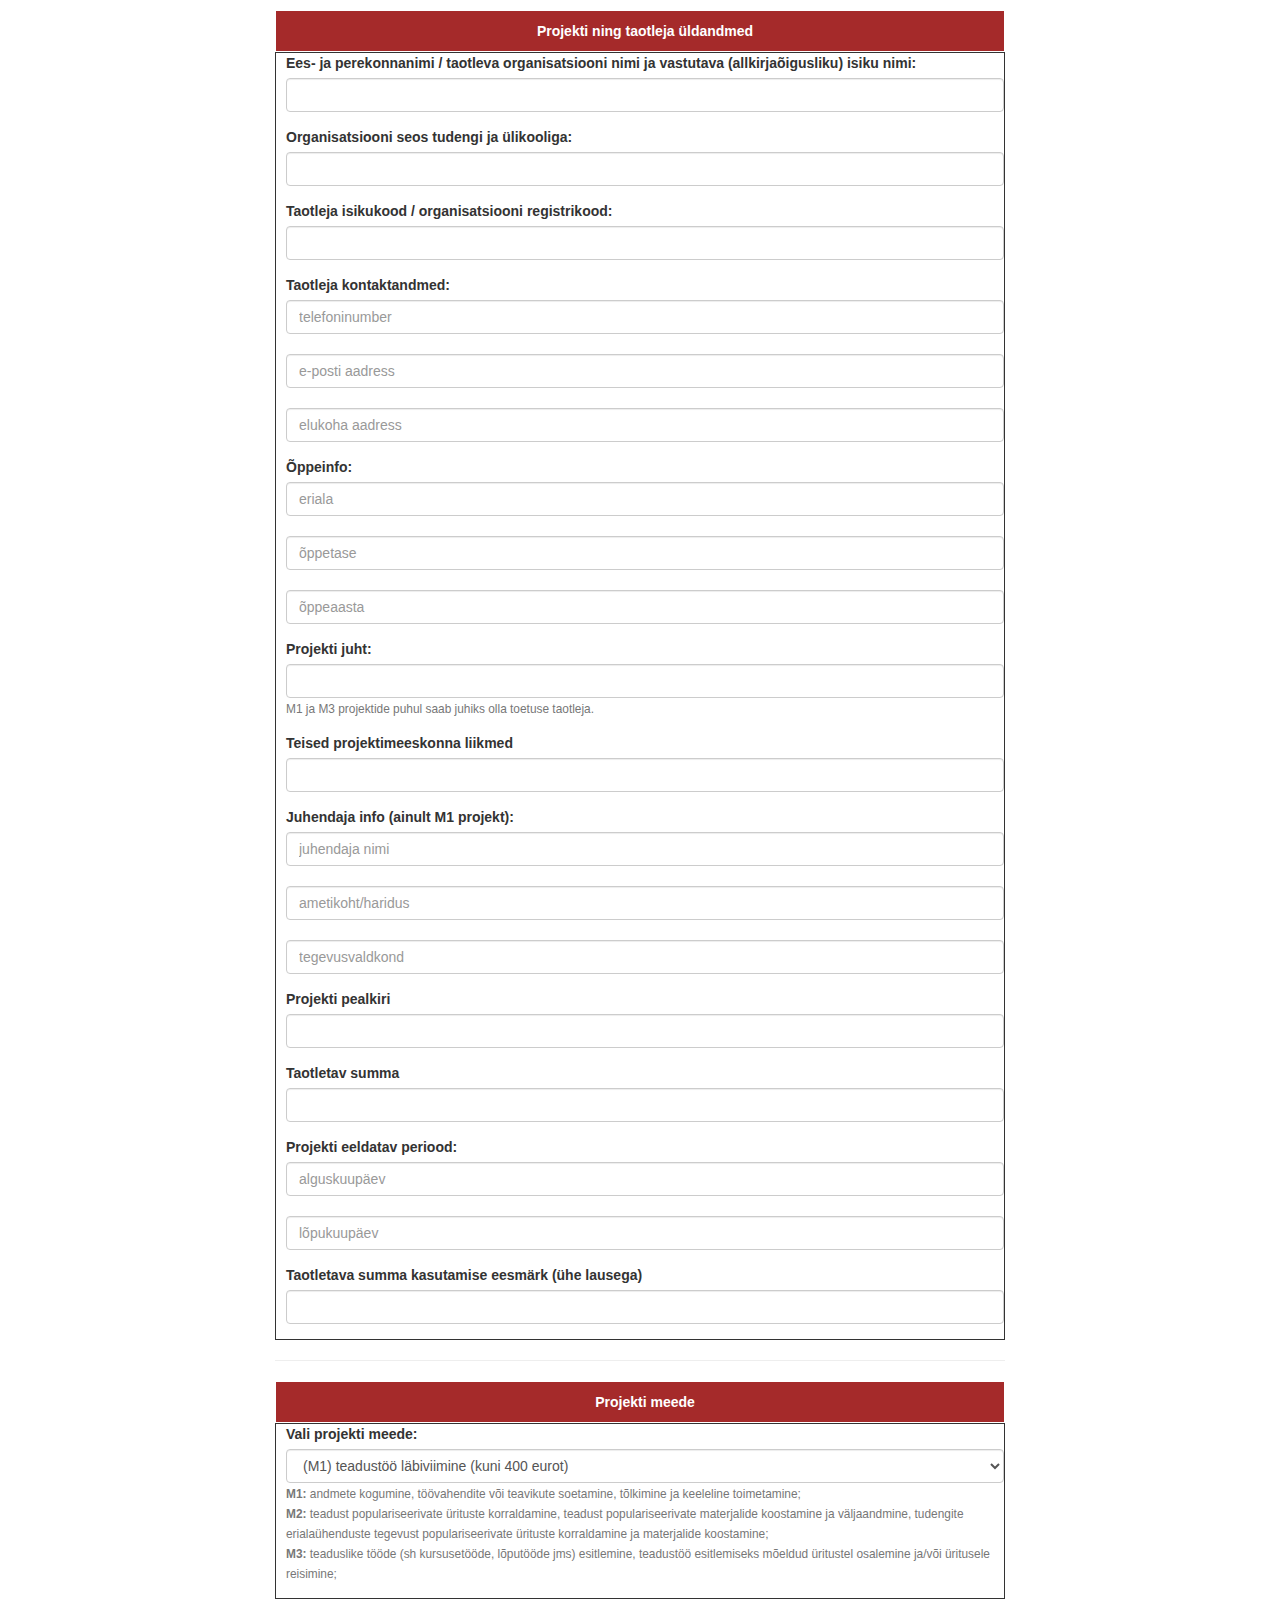
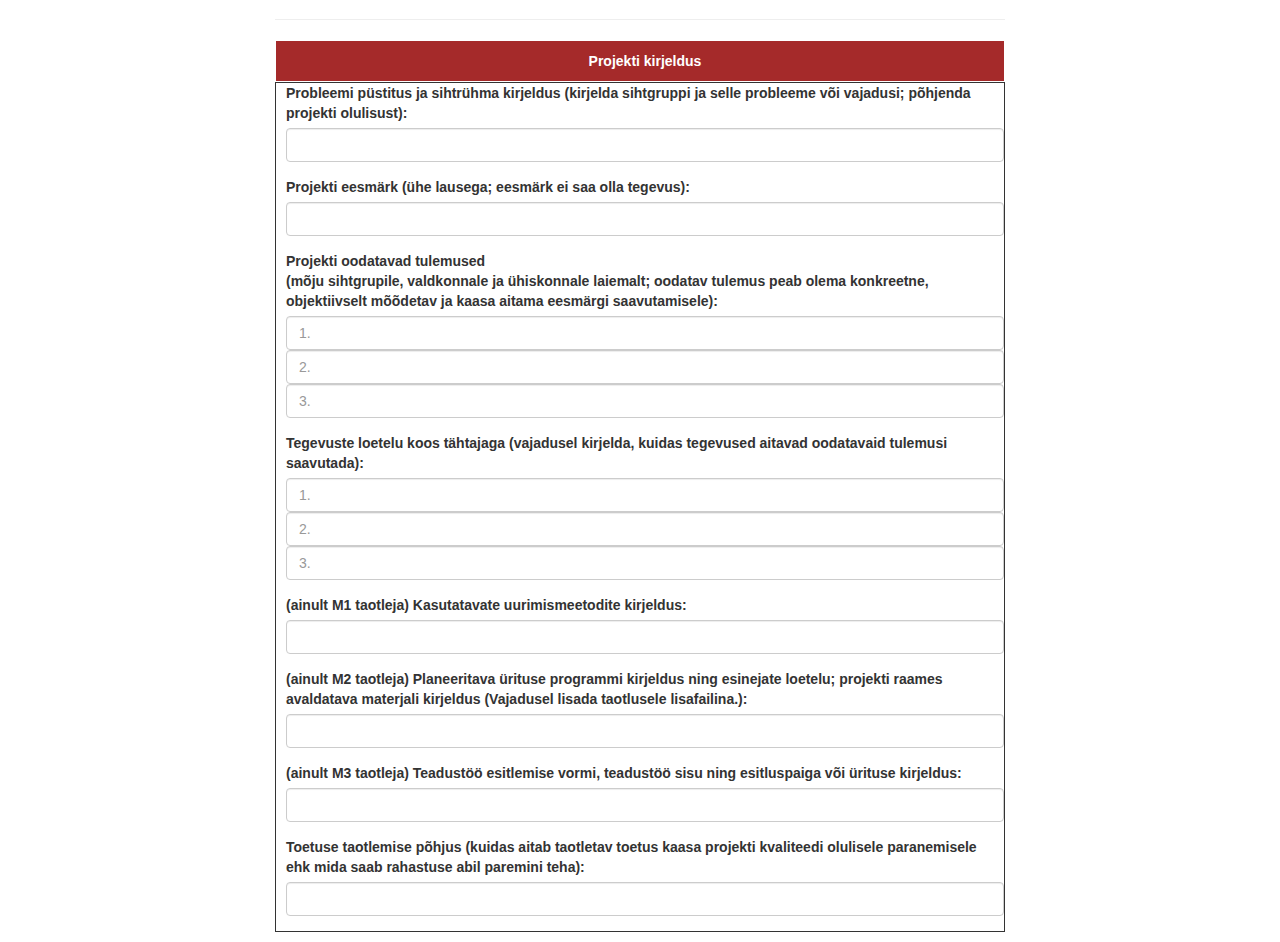
<file: index.html>
<!DOCTYPE html>
<html>

<head>
    <title>Page Title</title>
    <link rel="stylesheet" href="css/bootstrap.min.css">
    <script src="js/jquery.min.js"></script>
    <script src="js/bootstrap.min.js"></script>
</head>

<body>
    <div class="content">
        <div class="chapter-header">
            <p>Projekti ning taotleja üldandmed</p>
        </div>
        <div class="chapter">

            <div class="form-group">
                <label>Ees- ja perekonnanimi / taotleva organisatsiooni nimi ja vastutava (allkirjaõigusliku) isiku nimi:</label>
                <input type="text" class="form-control" id="first-name">
            </div>
            <div class="form-group">
                <label>Organisatsiooni seos tudengi ja ülikooliga:</label>
                <input type="text" class="form-control">
            </div>
            <div class="form-group">
                <label>Taotleja isikukood / organisatsiooni registrikood:</label>
                <input type="number" class="form-control">
            </div>

            <div class="form-group">
                <label>Taotleja kontaktandmed:</label>
                <input type="number" class="form-control" placeholder="telefoninumber">
                <br>
                <input type="email" class="form-control" placeholder="e-posti aadress">
                <br>
                <input type="text" class="form-control" placeholder="elukoha aadress">

            </div>
            <div class="form-group">
                <label>Õppeinfo:</label>
                <input type="text" class="form-control" placeholder="eriala">
                <br>
                <input type="text" class="form-control" placeholder="õppetase">
                <br>
                <input type="number" class="form-control" placeholder="õppeaasta">
            </div>
            <div class="form-group">
                <label>Projekti juht:</label>
                <input type="text" class="form-control" id="project-leader">
                <small id="project-leader" class="form-text text-muted">M1 ja M3 projektide puhul saab juhiks olla toetuse taotleja.</small>
            </div>
            <div class="form-group">
                <label>Teised projektimeeskonna liikmed</label>
                <input type="text" class="form-control">
            </div>
            <div class="form-group">
                <label>Juhendaja info (ainult M1 projekt):</label>
                <input type="text" class="form-control" placeholder="juhendaja nimi">
                <br>
                <input type="text" class="form-control" placeholder="ametikoht/haridus">
                <br>
                <input type="text" class="form-control" placeholder="tegevusvaldkond">
            </div>
            <div class="form-group">
                <label>Projekti pealkiri</label>
                <input type="text" class="form-control">
            </div>
            <div class="form-group">
                <label>Taotletav summa</label>
                <input type="number" class="form-control">
            </div>
            <div class="form-group">
                <label>Projekti eeldatav periood:</label>
                <input type="number" class="form-control" placeholder="alguskuupäev">
                <br>
                <input type="number" class="form-control" placeholder="lõpukuupäev">
            </div>
            <div class="form-group">
                <label>Taotletava summa kasutamise eesmärk (ühe lausega)</label>
                <input type="text" class="form-control">
            </div>


        </div>
        <hr>
        <div class="chapter-header">
            <p>Projekti meede</p>
        </div>
        <div class="chapter">
            <div class="form-group">
                <label>Vali projekti meede:</label>
                <select class="form-control" id="projekti-meede">
                    <option>(M1) teadustöö läbiviimine (kuni 400 eurot)</option>
                    <option>(M2) teaduse populariseerimine (kuni 800 eurot)</option>
                    <option>(M3) teadustöö esitlemine (kuni 300 eurot)</option>
                </select>
                <small id="projekti-meede" class="form-text text-muted">
                    <b>M1:</b> andmete kogumine, töövahendite või teavikute soetamine, tõlkimine ja keeleline toimetamine;
                    <br>
                    <b>M2:</b> teadust populariseerivate ürituste korraldamine, teadust populariseerivate materjalide koostamine
                    ja väljaandmine, tudengite erialaühenduste tegevust populariseerivate ürituste korraldamine ja materjalide
                    koostamine;
                    <br>
                    <b>M3:</b> teaduslike tööde (sh kursusetööde, lõputööde jms) esitlemine, teadustöö esitlemiseks mõeldud
                    üritustel osalemine ja/või üritusele reisimine;
                </small>

            </div>
        </div>
        <hr>
        <div class="chapter-header">
            <p>Projekti kirjeldus</p>
        </div>
        <div class="chapter">
            <div class="form-group">
                <label>Probleemi püstitus ja sihtrühma kirjeldus (kirjelda sihtgruppi ja selle probleeme või vajadusi; põhjenda
                    projekti olulisust):</label>
                <input type="text" class="form-control">
            </div>
            <div class="form-group">
                <label>Projekti eesmärk (ühe lausega; eesmärk ei saa olla tegevus):</label>
                <input type="text" class="form-control">
            </div>
            <div class="form-group">
                <label>Projekti oodatavad tulemused 
                    <br>(mõju sihtgrupile, valdkonnale ja ühiskonnale laiemalt; oodatav tulemus peab
                    olema konkreetne, objektiivselt mõõdetav ja kaasa aitama eesmärgi saavutamisele):</label>
                <input type="text" class="form-control" placeholder="1.">
                <input type="text" class="form-control" placeholder="2.">
                <input type="text" class="form-control" placeholder="3.">
            </div>
            <div class="form-group">
                <label>Tegevuste loetelu koos tähtajaga (vajadusel kirjelda, kuidas tegevused aitavad oodatavaid tulemusi saavutada):</label>
                <input type="text" class="form-control" placeholder="1.">
                <input type="text" class="form-control" placeholder="2.">
                <input type="text" class="form-control" placeholder="3.">
            </div>
            <div class="form-group">
                <label>(ainult M1 taotleja) Kasutatavate uurimismeetodite kirjeldus:</label>
                <input type="text" class="form-control">
            </div>
            <div class="form-group">
                <label>(ainult M2 taotleja) Planeeritava ürituse programmi kirjeldus ning esinejate loetelu; projekti raames avaldatava
                    materjali kirjeldus (Vajadusel lisada taotlusele lisafailina.):</label>
                <input type="text" class="form-control">
            </div>
            <div class="form-group">
                <label>(ainult M3 taotleja) Teadustöö esitlemise vormi, teadustöö sisu ning esitluspaiga või ürituse kirjeldus:</label>
                <input type="text" class="form-control">
            </div>
            <div class="form-group">
                <label>Toetuse taotlemise põhjus (kuidas aitab taotletav toetus kaasa projekti kvaliteedi olulisele paranemisele
                    ehk mida saab rahastuse abil paremini teha):</label>
                <input type="text" class="form-control">
            </div>
        </div>
<!--

Projekti eelarve ning põhjendus vaja teha, tuleb keerulisem

-->
    </div>

</body>

</html>
</file>
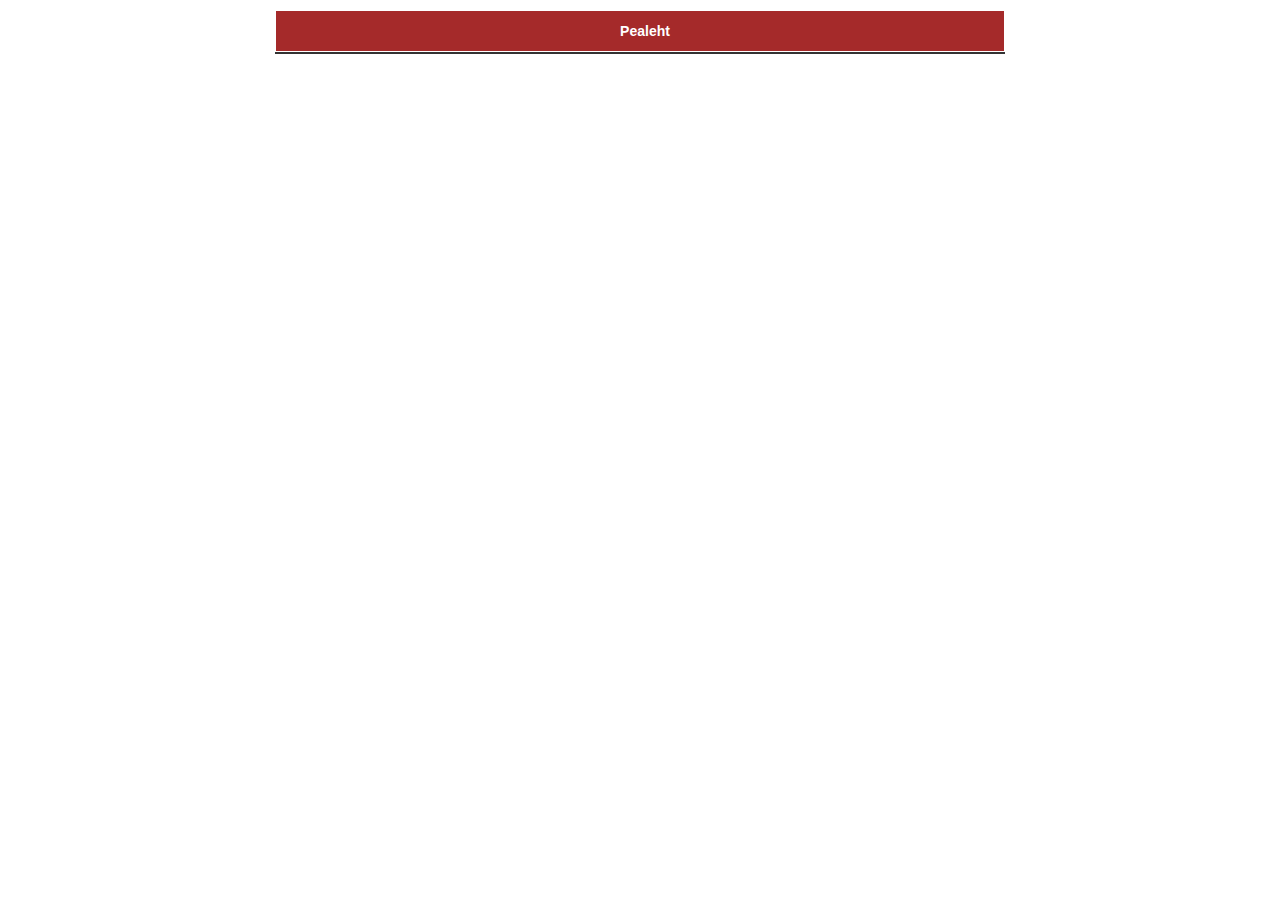
<file: main.html>
<!DOCTYPE html>
<html>

<head>
    <title>Page Title</title>
    <link rel="stylesheet" href="css/bootstrap.min.css">
    <script src="js/jquery.min.js"></script>
    <script src="js/bootstrap.min.js"></script>
    <script src="js/googleAccount.js"></script>
    <script src="https://apis.google.com/js/platform.js" async defer></script>
    <meta name="google-signin-client_id" content="608677679448-ak55huh9omcppibuhh2t69iectp1r7ok.apps.googleusercontent.com">
</head>

<body>
    <div class="content">
        <div class="chapter-header">
            <p id="header">Pealeht</p>
        </div>
        <div class="chapter">
            <center>
            </center>
        </div>

    </div>

</body>

</html>
</file>
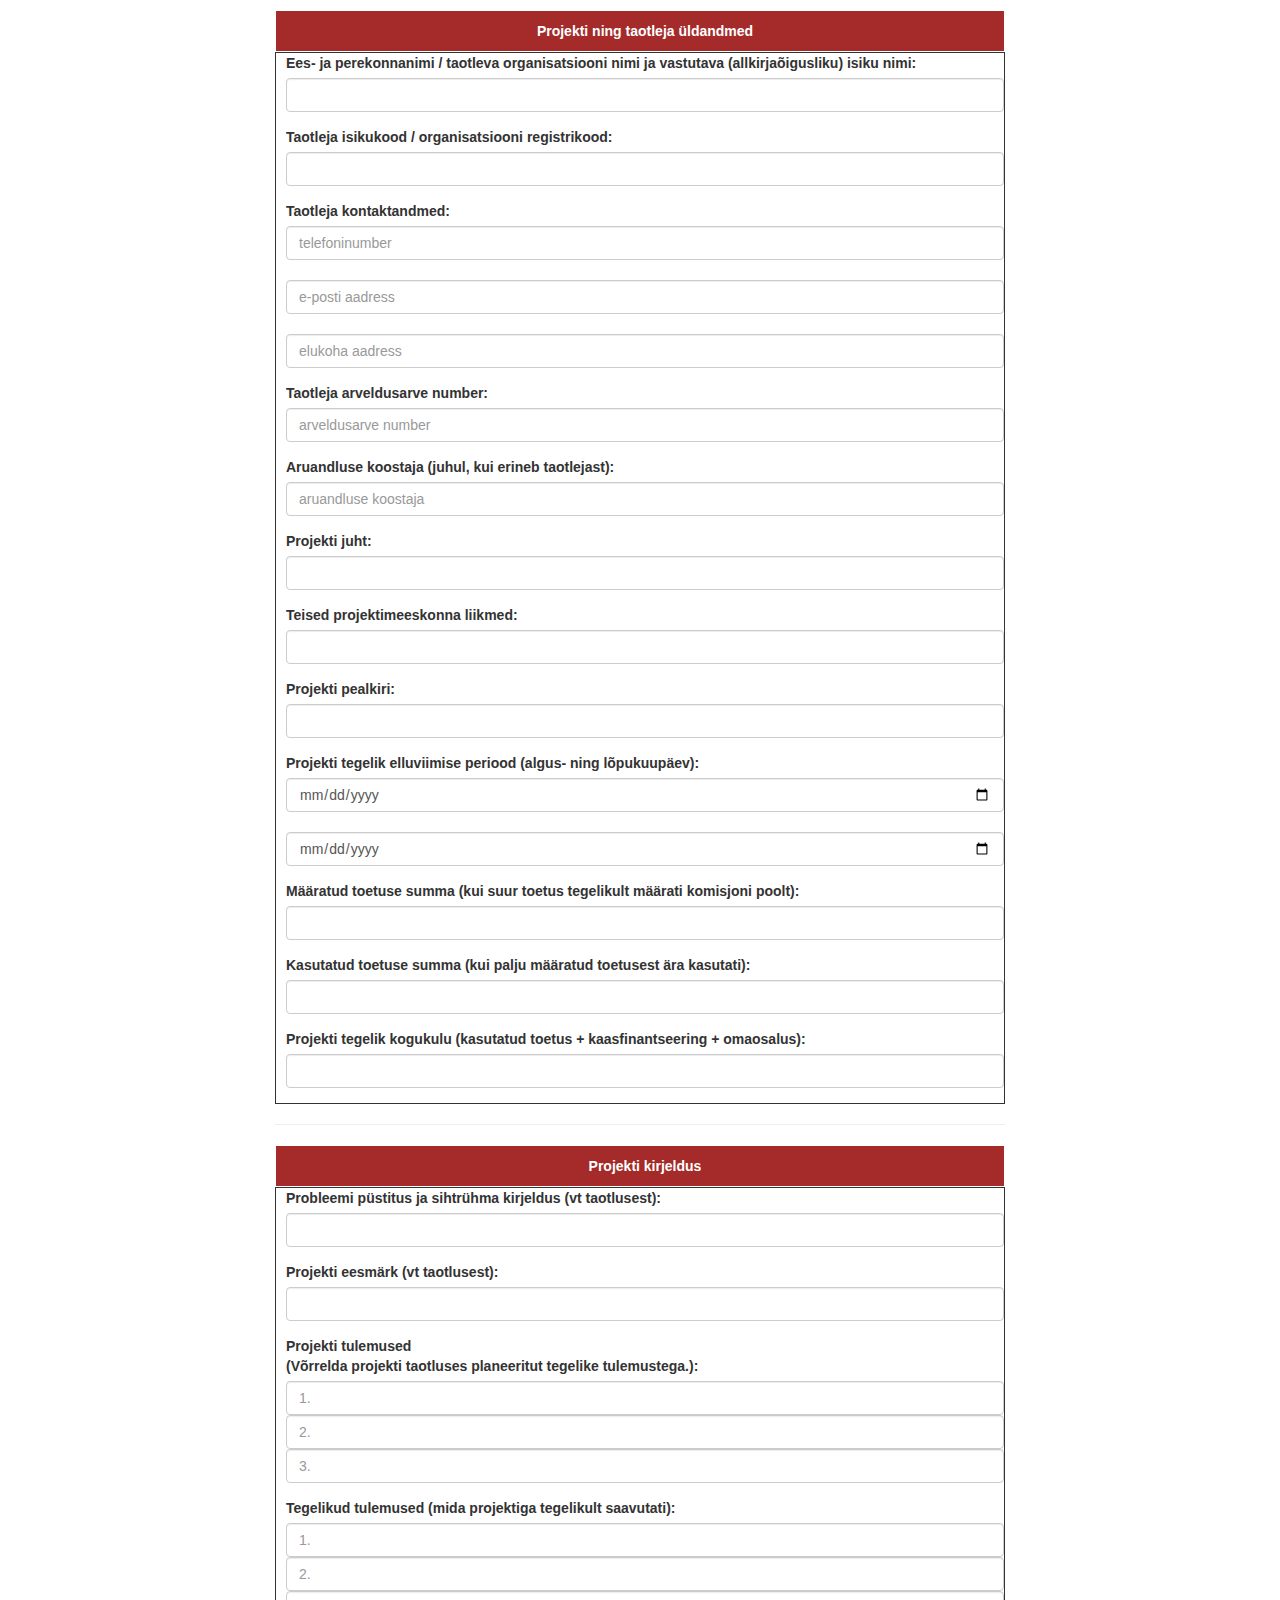
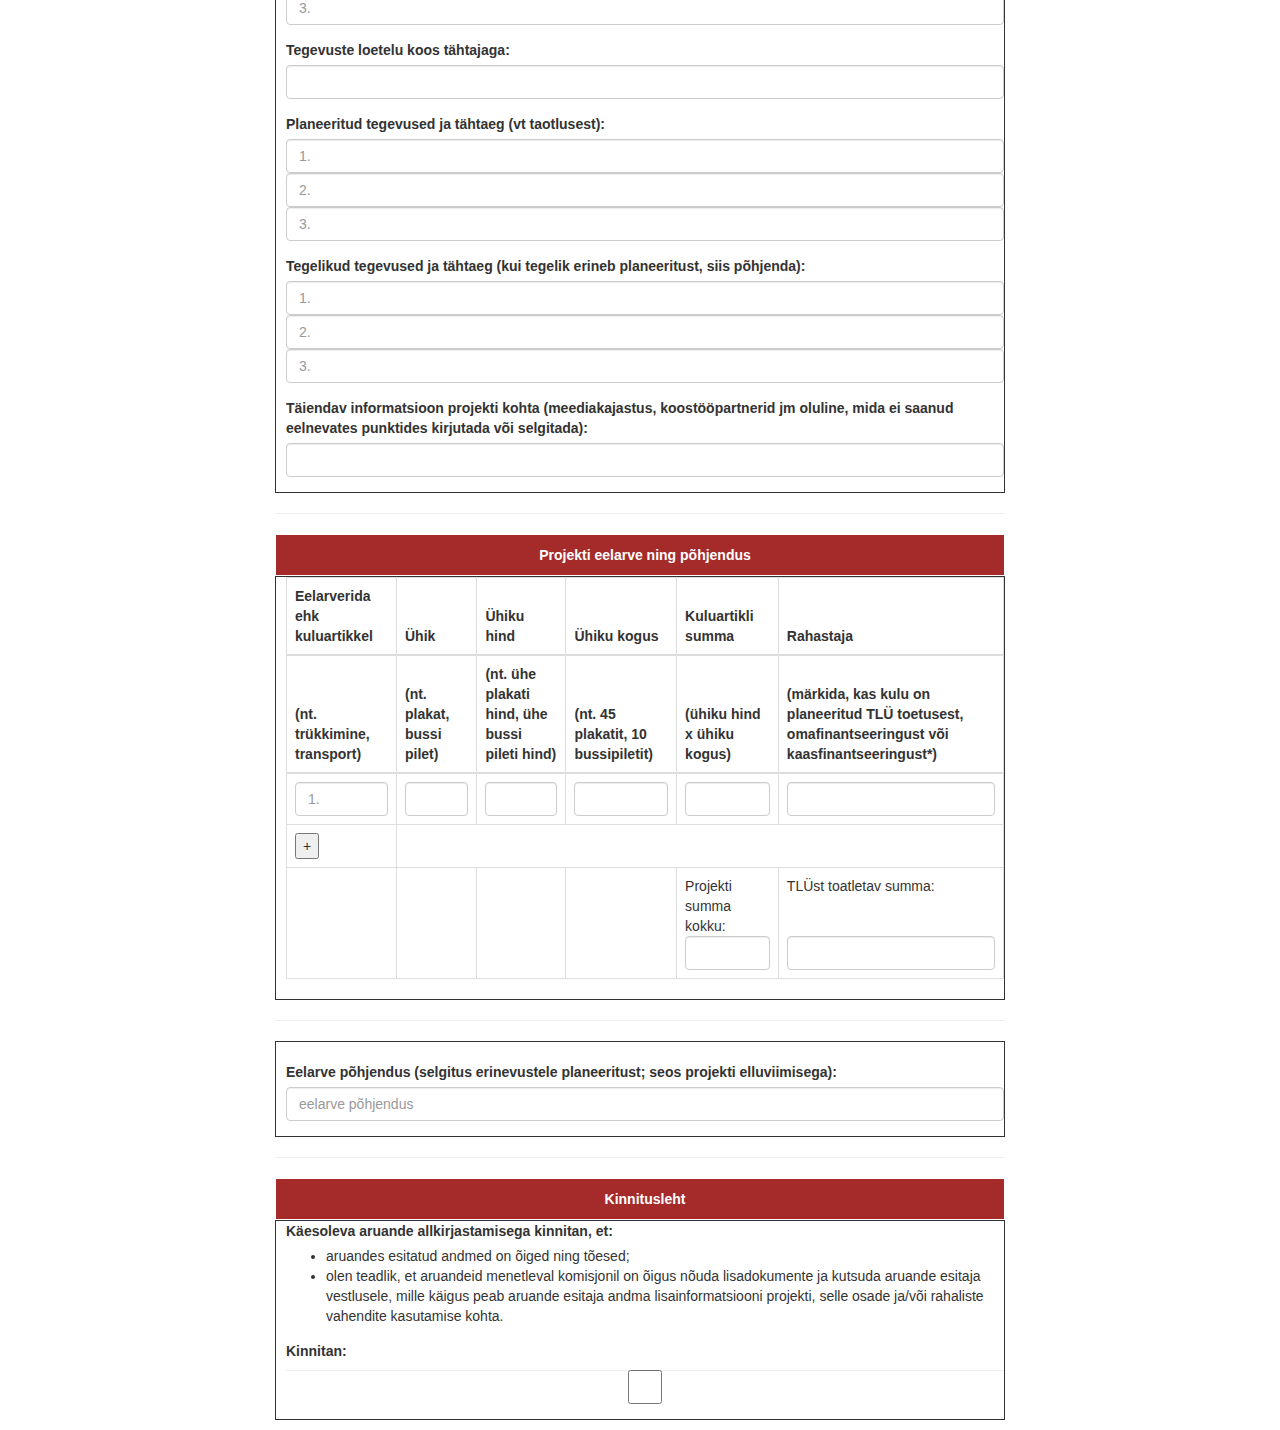
<file: tudengiprojekti_aruandlus.html>
<!DOCTYPE html>
<html>

<head>
    <title>Page Title</title>
    <link rel="stylesheet" href="css/bootstrap.min.css">
    <script src="js/jquery.min.js"></script>
    <script src="js/bootstrap.min.js"></script>
</head>

<body>
    <div class="content">
        <div class="chapter-header">
            <p>Projekti ning taotleja üldandmed</p>
        </div>
        <div class="chapter">

            <div class="form-group">
                <label>Ees- ja perekonnanimi / taotleva organisatsiooni nimi ja vastutava (allkirjaõigusliku) isiku nimi:</label>
                <input type="text" class="form-control" id="first-name">
            </div>

            <div class="form-group">
                <label>Taotleja isikukood / organisatsiooni registrikood:</label>
                <input type="text" class="form-control">
            </div>

            <div class="form-group">
                <label>Taotleja kontaktandmed:</label>
                <input type="number" class="form-control" placeholder="telefoninumber">
                <br>
                <input type="email" class="form-control" placeholder="e-posti aadress">
                <br>
                <input type="text" class="form-control" placeholder="elukoha aadress">

            </div>
            <div class="form-group">
                <label>Taotleja arveldusarve number:</label>
                <input type="text" class="form-control" placeholder="arveldusarve number">
            </div>
            <div class="form-group">
                <label>Aruandluse koostaja (juhul, kui erineb taotlejast):</label>
                <input type="text" class="form-control" placeholder="aruandluse koostaja">
            </div>
            <div class="form-group">
                <label>Projekti juht:</label>
                <input type="text" class="form-control" id="project-leader">
            </div>
            <div class="form-group">
                <label>Teised projektimeeskonna liikmed:</label>
                <input type="text" class="form-control">
            </div>
            <div class="form-group">
                <label>Projekti pealkiri:</label>
                <input type="text" class="form-control">
            </div>
            <div class="form-group">
                <label>Projekti tegelik elluviimise periood (algus- ning lõpukuupäev):</label>
                <input type="date" class="form-control">
                <br>
                <input type="date" class="form-control">
            </div>
            <div class="form-group">
                <label>Määratud toetuse summa (kui suur toetus tegelikult määrati komisjoni poolt):</label>
                <input type="number" class="form-control" min="0">
            </div>
            <div class="form-group">
                <label>Kasutatud toetuse summa (kui palju määratud toetusest ära kasutati):</label>
                <input type="number" class="form-control" min="0">
            </div>
            <div class="form-group">
                <label>Projekti tegelik kogukulu (kasutatud toetus + kaasfinantseering + omaosalus):</label>
                <input type="number" class="form-control" min="0">
            </div>


        </div>
        <hr>
        <div class="chapter-header">
            <p>Projekti kirjeldus</p>
        </div>
        <div class="chapter">
            <div class="form-group">
                <label>Probleemi püstitus ja sihtrühma kirjeldus (vt taotlusest):</label>
                <input type="text" class="form-control">
            </div>
            <div class="form-group">
                <label>Projekti eesmärk (vt taotlusest):</label>
                <input type="text" class="form-control">
            </div>
            <div class="form-group">
                <label>Projekti tulemused
                    <br>(Võrrelda projekti taotluses planeeritut tegelike tulemustega.):</label>
                <input type="text" class="form-control" placeholder="1.">
                <input type="text" class="form-control" placeholder="2.">
                <input type="text" class="form-control" placeholder="3.">
            </div>
            <div class="form-group">
                <label>Tegelikud tulemused (mida projektiga tegelikult saavutati):</label>
                <input type="text" class="form-control" placeholder="1.">
                <input type="text" class="form-control" placeholder="2.">
                <input type="text" class="form-control" placeholder="3.">
            </div>
            <div class="form-group">
                <label>Tegevuste loetelu koos tähtajaga:</label>
                <input type="text" class="form-control">
            </div>
            <div class="form-group">
                <label>Planeeritud tegevused ja tähtaeg (vt taotlusest):</label>
                <input type="text" class="form-control" placeholder="1.">
                <input type="text" class="form-control" placeholder="2.">
                <input type="text" class="form-control" placeholder="3.">
            </div>
            <div class="form-group">
                <label>Tegelikud tegevused ja tähtaeg (kui tegelik erineb planeeritust, siis põhjenda):</label>
                <input type="text" class="form-control" placeholder="1.">
                <input type="text" class="form-control" placeholder="2.">
                <input type="text" class="form-control" placeholder="3.">
            </div>
            <div class="form-group">
                <label>Täiendav informatsioon projekti kohta (meediakajastus, koostööpartnerid jm oluline, mida ei saanud eelnevates punktides kirjutada või selgitada):</label>
                <input type="text" class="form-control">
            </div>
        </div>
        <hr>
        <div class="chapter-header">
            <p>Projekti eelarve ning põhjendus</p>
        </div>
        <div class="chapter">
          <table class="table table-bordered">
            <thead>
              <tr>
                <th>Eelarverida ehk kuluartikkel</th>
                <th>Ühik</th>
                <th>Ühiku hind</th>
                <th>Ühiku kogus</th>
                <th>Kuluartikli summa</th>
                <th>Rahastaja</th>
              </tr>
              <tr>
                <th class="tableExplanation">(nt. trükkimine, transport)</th>
                <th class="tableExplanation">(nt. plakat, bussi pilet)</th>
                <th class="tableExplanation">(nt. ühe plakati hind, ühe bussi pileti hind)</th>
                <th class="tableExplanation">(nt. 45 plakatit, 10 bussipiletit)</th>
                <th class="tableExplanation">(ühiku hind x ühiku kogus)</th>
                <th class="tableExplanation">(märkida, kas kulu on planeeritud TLÜ toetusest, omafinantseeringust või kaasfinantseeringust*)</th>
              </tr>
            </thead>
            <tbody>
              <tr>
                <td><input type="text" class="form-control" placeholder="1."></td>
                <td><input type="number" class="form-control" placeholder="" min="0"></td>
                <td><input type="number" class="form-control" placeholder="" min="0"></td>
                <td><input type="number" class="form-control" placeholder="" min="0"></td>
                <td><input type="number" class="form-control" placeholder="" min="0"></td>
                <td><input type="text" class="form-control" placeholder=""></td>
              </tr>
              <tr>
                <td><button type="button" name="addToTable">+</button></td>
              </tr>
              <tr>
                <td></td>
                <td></td>
                <td></td>
                <td></td>
                <td>Projekti summa kokku:<input type="number" class="form-control" placeholder="" min="0"></td>
                <td>TLÜst toatletav summa:<br><br><br> <input type="number" class="form-control" placeholder="" min="0"></td>

              </tr>
            </tbody>
          </table>
        </div>
        <hr>
        <div class="chapter">
          <div class="form-group">
              <br>
              <label>Eelarve põhjendus (selgitus erinevustele planeeritust; seos projekti elluviimisega):</label>
              <input type="text" class="form-control" placeholder="eelarve põhjendus">
          </div>
        </div>

        <hr>
        <div class="chapter-header">
            <p>Kinnitusleht</p>
        </div>
        <div class="chapter">
            <div class="form-group">
                <label>Käesoleva aruande allkirjastamisega kinnitan, et:</label>
                <ul>
                  <li>aruandes esitatud andmed on õiged ning tõesed;</li>
                  <li>olen teadlik, et aruandeid menetleval komisjonil on õigus nõuda lisadokumente ja kutsuda aruande esitaja vestlusele, mille käigus peab aruande esitaja andma lisainformatsiooni projekti, selle osade ja/või rahaliste vahendite kasutamise kohta.</li>
                </ul>
            </div>
            <div class="form-group">
                <label>Kinnitan:</label>
                <input type="checkbox" class="form-control" placeholder="">
            </div>
        </div>
<!--

Projekti eelarve ning põhjendus vaja teha, tuleb keerulisem

-->
    </div>

</body>

</html>
</file>
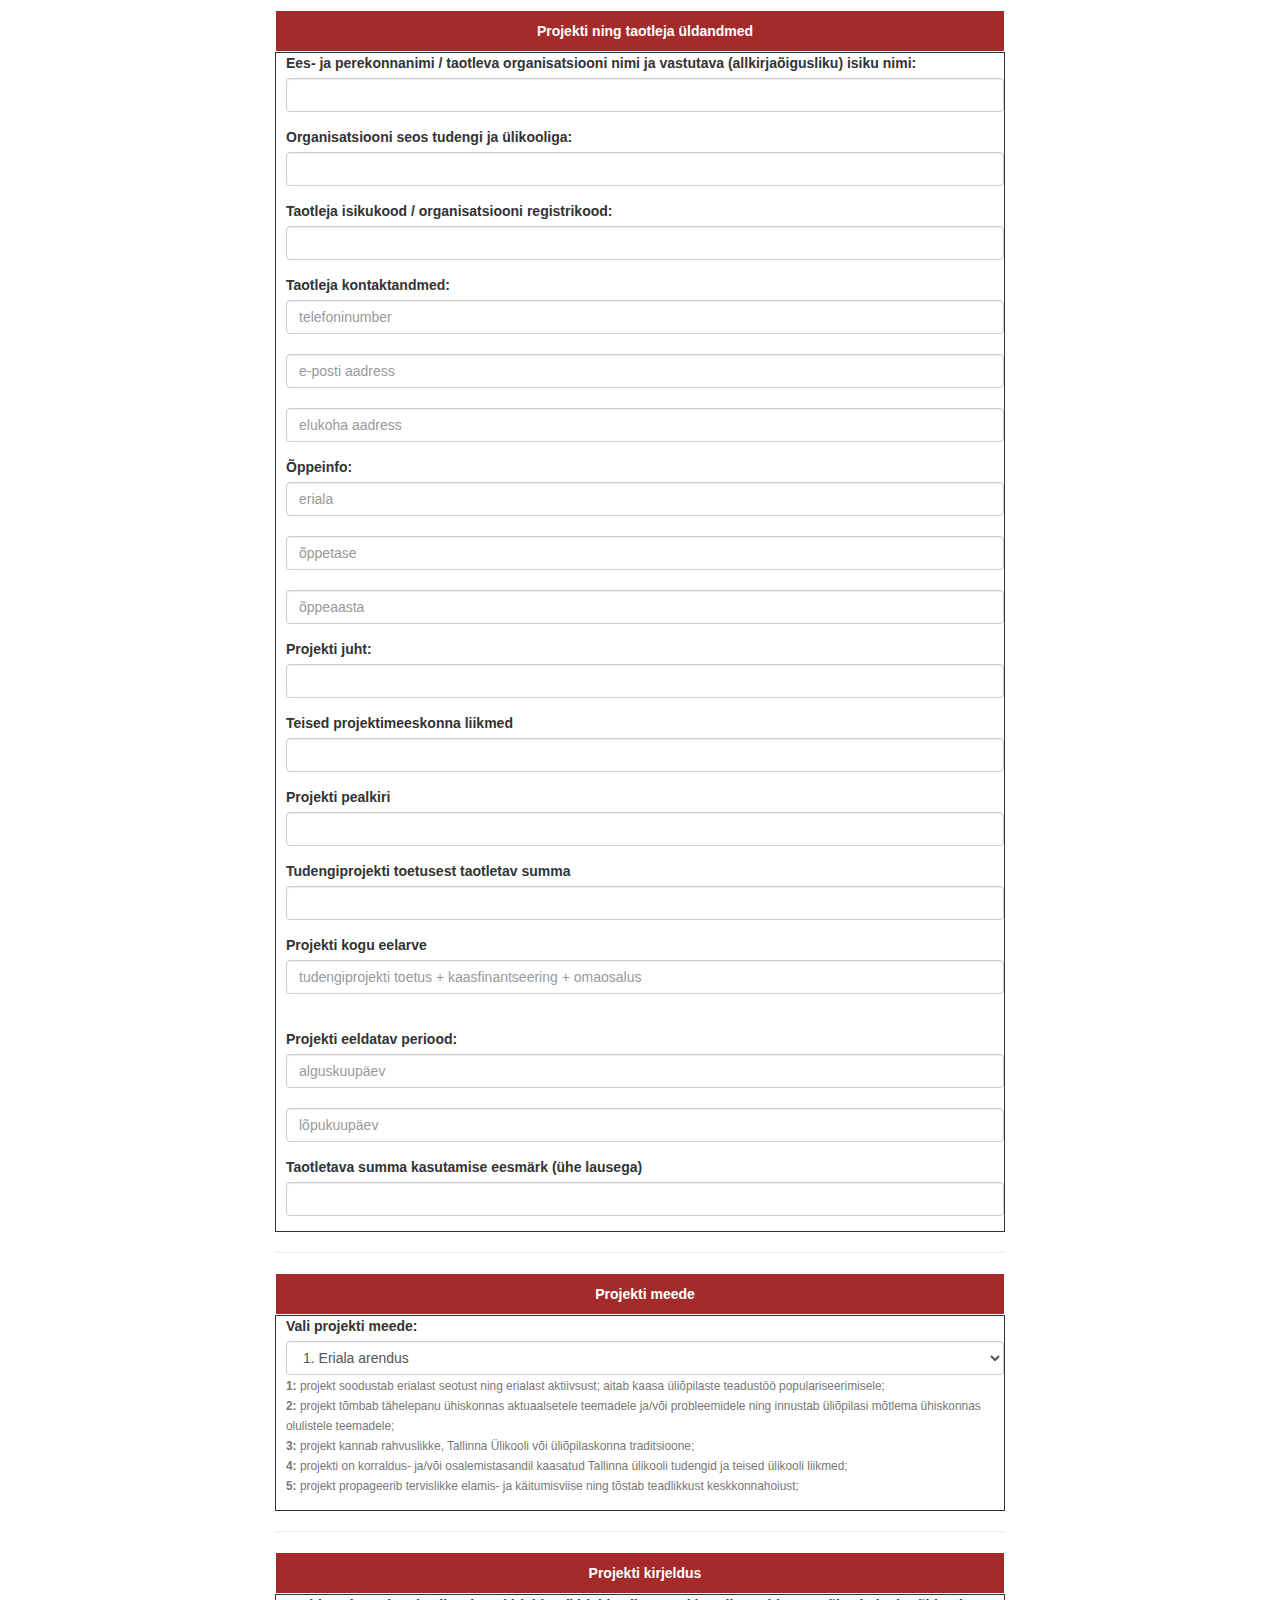
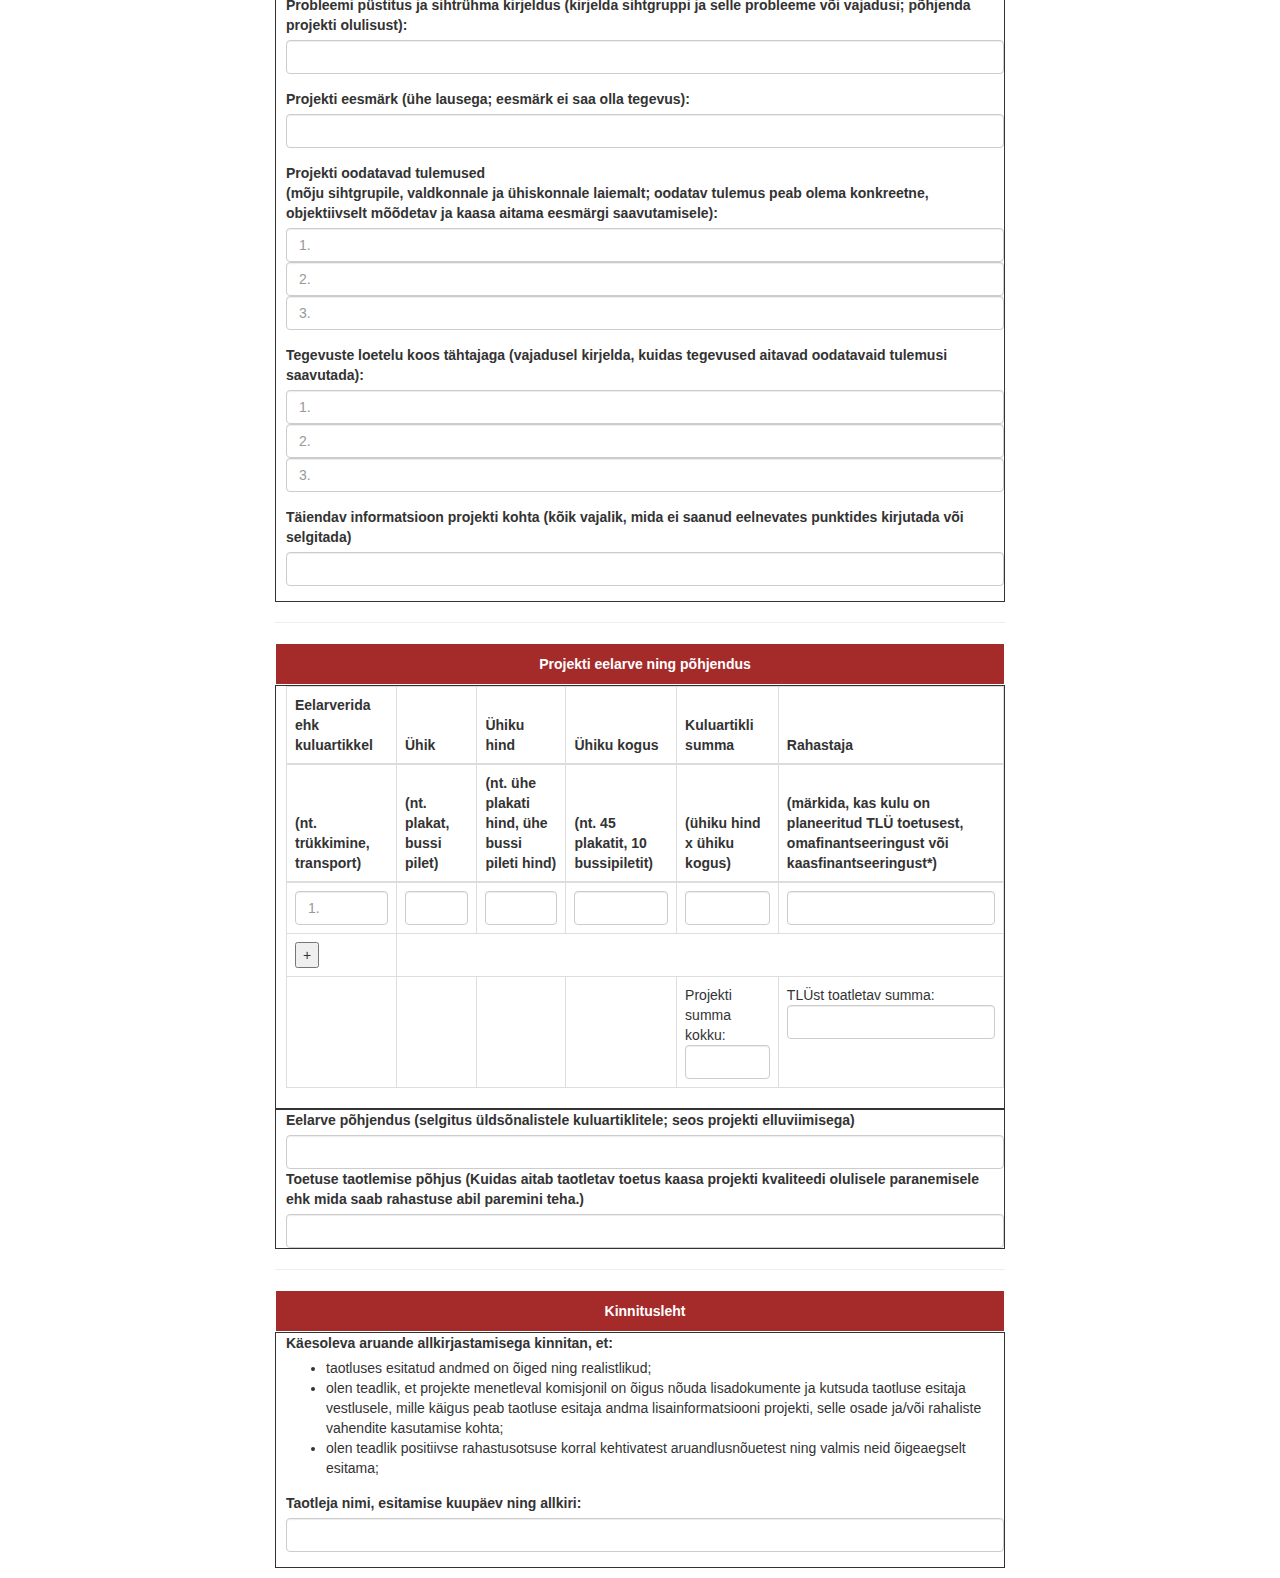
<file: tudengiprojekti_taotlus.html>
<!DOCTYPE html>
<html>

<head>
    <title>Page Title</title>
    <link rel="stylesheet" href="css/bootstrap.min.css">
    <script src="js/jquery.min.js"></script>
    <script src="js/bootstrap.min.js"></script>
</head>

<body>
    <div class="content">
        <div class="chapter-header">
            <p>Projekti ning taotleja üldandmed</p>
        </div>
        <div class="chapter">

            <div class="form-group">
                <label>Ees- ja perekonnanimi / taotleva organisatsiooni nimi ja vastutava (allkirjaõigusliku) isiku nimi:</label>
                <input type="text" class="form-control" id="first-name">
            </div>
            <div class="form-group">
                <label>Organisatsiooni seos tudengi ja ülikooliga:</label>
                <input type="text" class="form-control">
            </div>
            <div class="form-group">
                <label>Taotleja isikukood / organisatsiooni registrikood:</label>
                <input type="number" class="form-control">
            </div>

            <div class="form-group">
                <label>Taotleja kontaktandmed:</label>
                <input type="number" class="form-control" placeholder="telefoninumber">
                <br>
                <input type="email" class="form-control" placeholder="e-posti aadress">
                <br>
                <input type="text" class="form-control" placeholder="elukoha aadress">

            </div>
            <div class="form-group">
                <label>Õppeinfo:</label>
                <input type="text" class="form-control" placeholder="eriala">
                <br>
                <input type="text" class="form-control" placeholder="õppetase">
                <br>
                <input type="number" class="form-control" placeholder="õppeaasta">
            </div>
            <div class="form-group">
                <label>Projekti juht:</label>
                <input type="text" class="form-control" id="project-leader">
              
            </div>
            <div class="form-group">
                <label>Teised projektimeeskonna liikmed</label>
                <input type="text" class="form-control">
            </div>
            <div class="form-group">
                <label>Projekti pealkiri</label>
                <input type="text" class="form-control">
            </div>
            <div class="form-group">
                <label>Tudengiprojekti toetusest taotletav summa</label>
                <input type="number" class="form-control">
            </div>
            <div class="form-group">
                <label>Projekti kogu eelarve</label>
                <input type="number" class="form-control" placeholder="tudengiprojekti toetus + kaasfinantseering + omaosalus">
                <br>
            </div>
			<div class="form-group">
                <label>Projekti eeldatav periood:</label>
                <input type="number" class="form-control" placeholder="alguskuupäev">
                <br>
                <input type="number" class="form-control" placeholder="lõpukuupäev">
            </div>
            <div class="form-group">
                <label>Taotletava summa kasutamise eesmärk (ühe lausega)</label>
                <input type="text" class="form-control">
            </div>


        </div>
        <hr>
        <div class="chapter-header">
            <p>Projekti meede</p>
        </div>
        <div class="chapter">
            <div class="form-group">
                <label>Vali projekti meede:</label>
                <select class="form-control" id="projekti-meede">
                    <option>1. Eriala arendus</option>
                    <option>2. Kodanikuühiskonnas kaasa rääkimine</option>
                    <option>3. Traditsioonide hoidmine ja edendamine</option>
					<option>4. Kaasamine</option>
					<option>5. Tervislike eluviiside ja keskkonna väärtustamine</option>
                </select>
                <small id="projekti-meede" class="form-text text-muted">
                    <b>1: </b> projekt soodustab erialast seotust ning erialast aktiivsust; aitab kaasa üliõpilaste teadustöö populariseerimisele;
                    <br>
                    <b>2: </b> projekt tõmbab tähelepanu ühiskonnas aktuaalsetele teemadele ja/või probleemidele ning innustab üliõpilasi mõtlema ühiskonnas olulistele teemadele;
                    <br>
                    <b>3: </b> projekt kannab rahvuslikke, Tallinna Ülikooli või üliõpilaskonna traditsioone;
					<br>
                    <b>4: </b> projekti on korraldus- ja/või osalemistasandil kaasatud Tallinna ülikooli tudengid ja teised ülikooli liikmed;
					<br>
                    <b>5: </b> projekt propageerib tervislikke elamis- ja käitumisviise ning tõstab teadlikkust keskkonnahoiust;
					
                </small>

            </div>
        </div>
        <hr>
        <div class="chapter-header">
            <p>Projekti kirjeldus</p>
        </div>
        <div class="chapter">
            <div class="form-group">
                <label>Probleemi püstitus ja sihtrühma kirjeldus (kirjelda sihtgruppi ja selle probleeme või vajadusi; põhjenda
                    projekti olulisust):</label>
                <input type="text" class="form-control">
            </div>
            <div class="form-group">
                <label>Projekti eesmärk (ühe lausega; eesmärk ei saa olla tegevus):</label>
                <input type="text" class="form-control">
            </div>
            <div class="form-group">
                <label>Projekti oodatavad tulemused 
                    <br>(mõju sihtgrupile, valdkonnale ja ühiskonnale laiemalt; oodatav tulemus peab
                    olema konkreetne, objektiivselt mõõdetav ja kaasa aitama eesmärgi saavutamisele):</label>
                <input type="text" class="form-control" placeholder="1.">
                <input type="text" class="form-control" placeholder="2.">
                <input type="text" class="form-control" placeholder="3.">
            </div>
            <div class="form-group">
                <label>Tegevuste loetelu koos tähtajaga (vajadusel kirjelda, kuidas tegevused aitavad oodatavaid tulemusi saavutada):</label>
                <input type="text" class="form-control" placeholder="1.">
                <input type="text" class="form-control" placeholder="2.">
                <input type="text" class="form-control" placeholder="3.">
            </div>
            <div class="form-group">
                <label>Täiendav informatsioon projekti kohta (kõik vajalik, mida ei saanud eelnevates punktides kirjutada või selgitada)</label>
                <input type="text" class="form-control">
            </div>
           
        </div>

		<hr>
        <div class="chapter-header">
            <p>Projekti eelarve ning põhjendus</p>
			</div>
			<div class="chapter">
				<table class="table table-bordered">
					<thead>
					  <tr>
						<th>Eelarverida ehk kuluartikkel</th>
						<th>Ühik</th>
						<th>Ühiku hind</th>
						<th>Ühiku kogus</th>
						<th>Kuluartikli summa</th>
						<th>Rahastaja</th>
					  </tr>
					  <tr>
						<th class="tableExplanation">(nt. trükkimine, transport)</th>
						<th class="tableExplanation">(nt. plakat, bussi pilet)</th>
						<th class="tableExplanation">(nt. ühe plakati hind, ühe bussi pileti hind)</th>
						<th class="tableExplanation">(nt. 45 plakatit, 10 bussipiletit)</th>
						<th class="tableExplanation">(ühiku hind x ühiku kogus)</th>
						<th class="tableExplanation">(märkida, kas kulu on planeeritud TLÜ toetusest, omafinantseeringust või kaasfinantseeringust*)</th>
					  </tr>
					</thead>
					<tbody>
					  <tr>
						<td><input type="text" class="form-control" placeholder="1."></td>
						<td><input type="number" class="form-control" placeholder=""></td>
						<td><input type="number" class="form-control" placeholder=""></td>
						<td><input type="number" class="form-control" placeholder=""></td>
						<td><input type="number" class="form-control" placeholder=""></td>
						<td><input type="text" class="form-control" placeholder=""></td>
					  </tr>
					  <tr>
						<td><button type="button" name="addToTable">+</button></td>
					  </tr>
					  <tr>
						<td></td>
						<td></td>
						<td></td>
						<td></td>
						<td>Projekti summa kokku:<input type="number" class="form-control" placeholder=""></td>
						<td>TLÜst toatletav summa:<input type="number" class="form-control" placeholder=""></td>

					  </tr>
					</tbody>
				</table>
			</div>
				
		<div class="chapter">
				<div class="budget">
                <label>Eelarve põhjendus (selgitus üldsõnalistele kuluartiklitele; seos projekti elluviimisega)</label>
                <input type="text" class="form-control">
            </div>
			<div class="budget">
                <label>Toetuse taotlemise põhjus (Kuidas aitab taotletav toetus kaasa projekti kvaliteedi olulisele paranemisele ehk mida saab rahastuse abil paremini teha.)</label>
                <input type="text" class="form-control">
            </div>
		</div>	
		<hr>
        <div class="chapter-header">
            <p>Kinnitusleht</p>
        </div>
        <div class="chapter">
            <div class="form-group">
                <label>Käesoleva aruande allkirjastamisega kinnitan, et:</label>
                <ul>
                  <li>taotluses esitatud andmed on õiged ning realistlikud;</li>
                  <li>olen teadlik, et projekte menetleval komisjonil on õigus nõuda lisadokumente ja kutsuda taotluse esitaja vestlusele, mille käigus peab taotluse esitaja andma lisainformatsiooni projekti, selle osade ja/või rahaliste vahendite kasutamise kohta;</li>
				  <li>olen teadlik positiivse rahastusotsuse korral kehtivatest aruandlusnõuetest ning valmis neid õigeaegselt esitama;</li>
                </ul>
            </div>
            <div class="form-group">
                <label>Taotleja nimi, esitamise kuupäev ning allkiri:</label>
                <input type="text" class="form-control" placeholder="">
            </div>
        </div>
				
			
	
</div>

</body>

</html>
</file>
